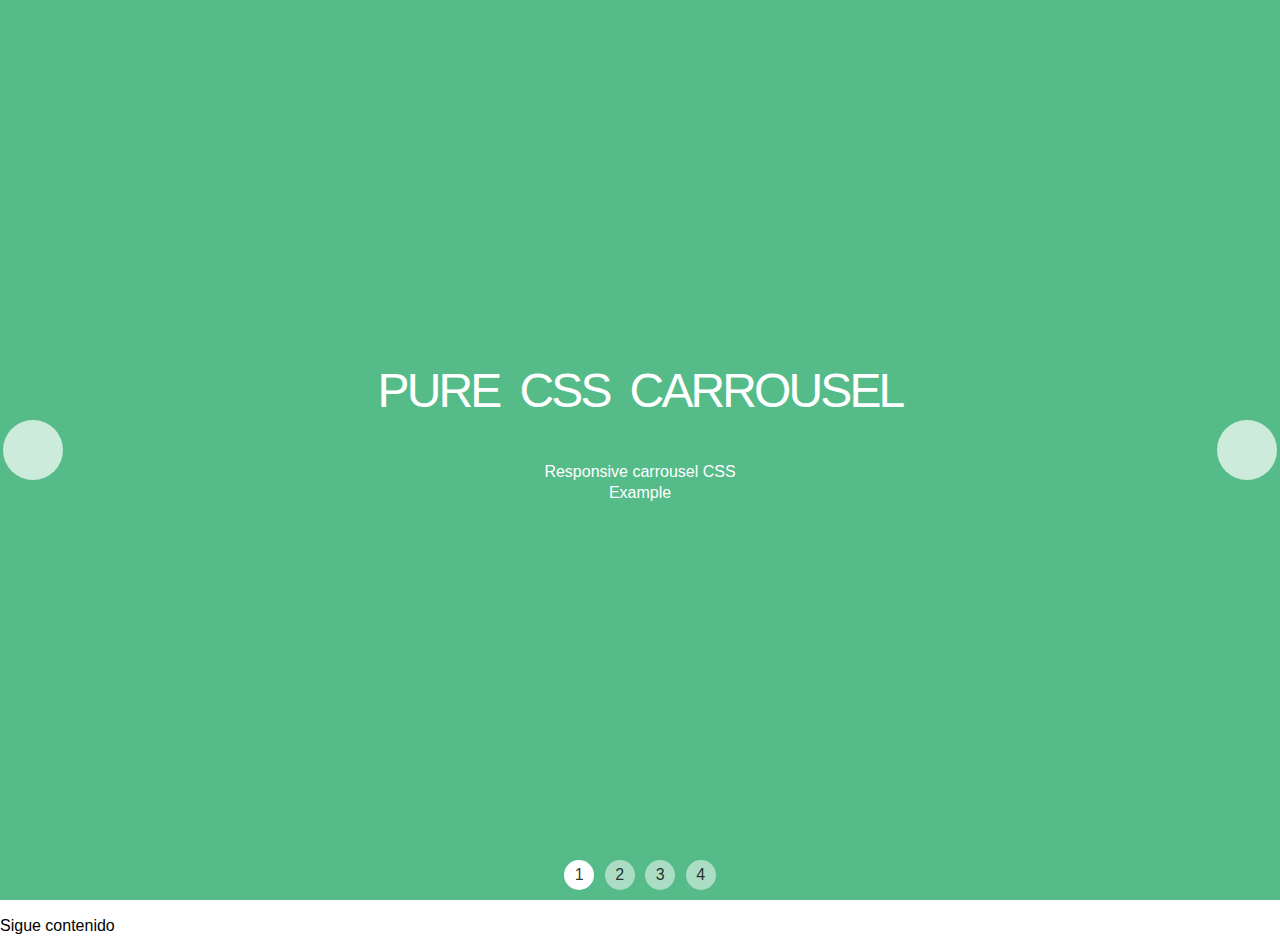
<file: src/carrousel.html>
<!DOCTYPE html>
<html lang="en">
<head>
    <meta charset="UTF-8">
    <meta http-equiv="X-UA-Compatible" content="IE=edge">
    <meta name="viewport" content="width=device-width, initial-scale=1.0">
    <link rel="shortcut icon" type="image/jpg" href="./img/favicon-32x32.png"/>
    <link rel="stylesheet" href="./css/carrousel.css">
    <title>Slideshow</title>
</head>
<body>
    
    <div class="CSSgal">

        <!-- Don't wrap targets in parent -->
        <s id="s1"></s> 
        <s id="s2"></s>
        <s id="s3"></s>
        <s id="s4"></s>
      
        <div class="slider">
          <div style="background:#5b8;">
                  <h2>PURE <b>CSS</b> CARROUSEL</h2>
                  <p>Responsive carrousel CSS<br>Example</p>
              </div>
          <div style="background:#85b;">
                  <h2>Slide 2</h2>
              </div>
          <div style="background:#e95;">
                  <h2>Slide 3</h2>
              </div>
          <div style="background:#e59;">
                  <h2>Slide 4</h2>
              </div>
        </div>
        
        <div class="prevNext">
          <div><a href="#s4"></a><a href="#s2"></a></div>
          <div><a href="#s1"></a><a href="#s3"></a></div>
          <div><a href="#s2"></a><a href="#s4"></a></div>
          <div><a href="#s3"></a><a href="#s1"></a></div>
        </div>
      
        <div class="bullets">
          <a href="#s1">1</a>
          <a href="#s2">2</a>
          <a href="#s3">3</a>
          <a href="#s4">4</a>
        </div>
      
      </div>

      <p>Sigue contenido</p>

</body>
</html>
</file>
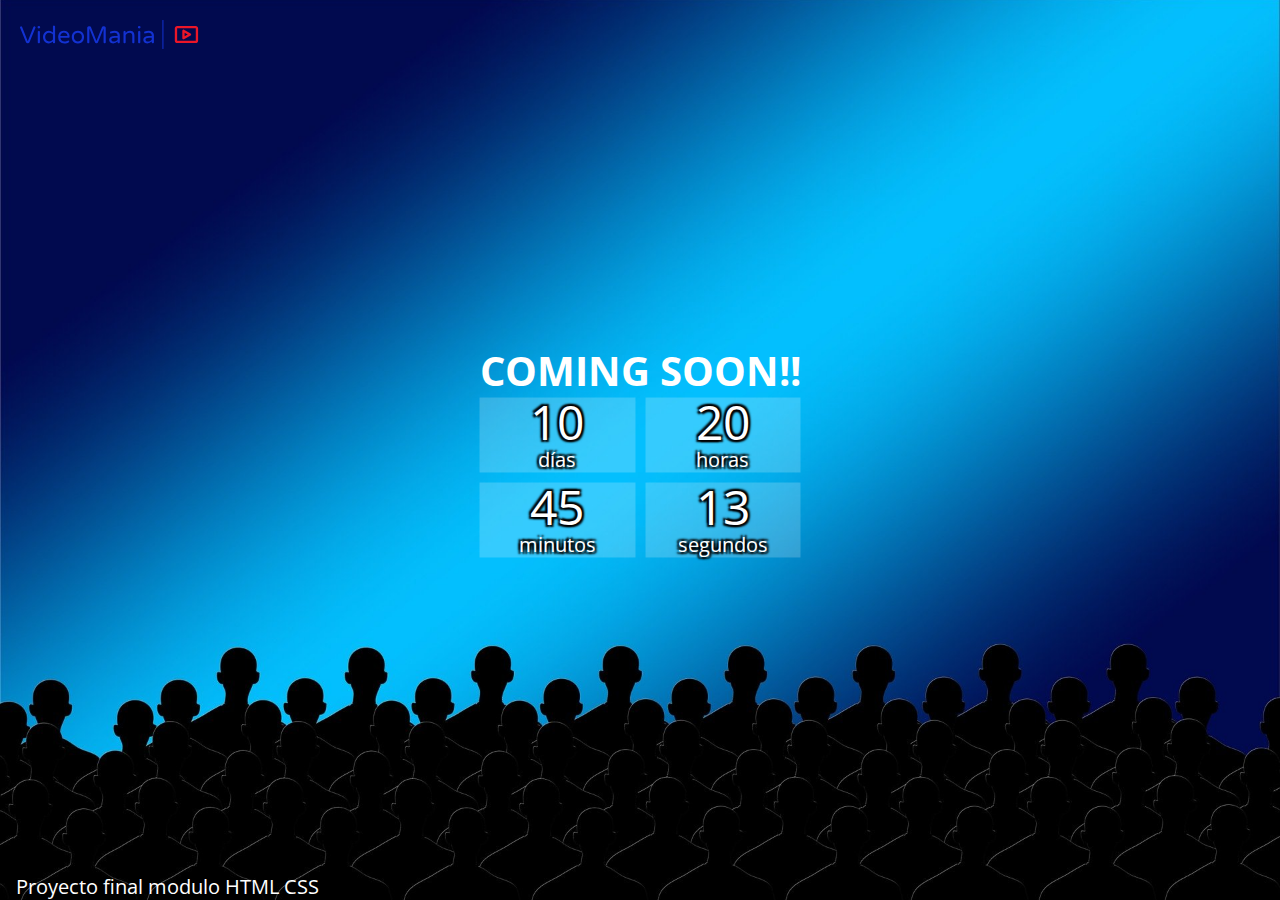
<file: src/coming-soon.html>
<!DOCTYPE html>
<html lang="es">
<head>
    <meta charset="UTF-8">
    <meta http-equiv="X-UA-Compatible" content="IE=edge">
    <meta name="viewport" content="width=device-width, initial-scale=1.0">
    <link rel="shortcut icon" type="image/jpg" href="./img/favicon-32x32.png"/>
    <link rel="stylesheet" href="./css/reset.css">
    <link rel="stylesheet" href="./css/coming-soon.css">
    <title>Coming soon - VideoMania</title>
</head>
<body>

<div class="bgimg">
  <div class="topleft">
    <a href="index.html" alt="Acceso a videoMania"><img src="img/logo.svg"></a>
  </div>
  <div class="middle">
    <h1>COMING SOON!!</h1>
    <hr>

    <div class="countdown">
        <div class="time">
          <div class="number">
            10
          </div>
          <div class="label">
            días
          </div>
        </div>
        <div class="time">
          <div class="number">
            20
          </div>
          <div class="label">
            horas
          </div>
        </div>
        <div class="time">
          <div class="number">
            45
          </div>
          <div class="label">
            minutos
          </div>
        </div>
        <div class="time">
          <div class="number">
            13
          </div>
          <div class="label">
            segundos
          </div>
        </div>
      </div>
  </div>
  <div class="bottomleft">
    <p>Proyecto final modulo HTML CSS</p>
  </div>
</div>

</body>
</html>
</file>
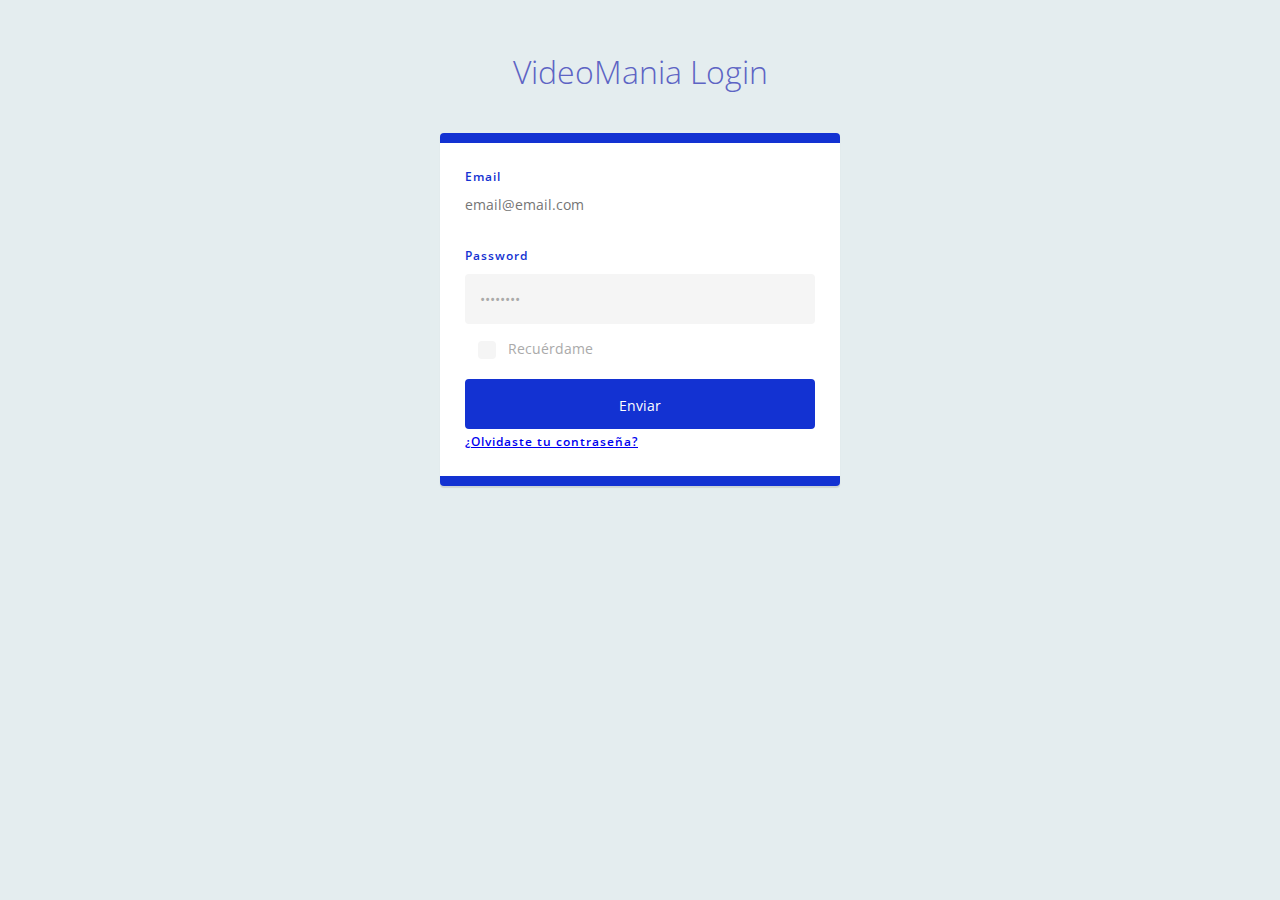
<file: src/login.html>
<!DOCTYPE html>
<html lang="es">
<head>
    <meta charset="UTF-8">
    <meta http-equiv="X-UA-Compatible" content="IE=edge">
    <meta name="viewport" content="width=device-width, initial-scale=1.0">
    <link rel="shortcut icon" type="image/jpg" href="./img/favicon-32x32.png"/>
    <link rel="stylesheet" href="./css/reset.css">
    <link rel="stylesheet" href="./css/forms.css">

    <title>Login - VideoMania</title>
</head>
<body>
    
    <h1>VideoMania Login</h1>

    <div id='form' class='_form'>
      <form action='./index.html' method='GET' name='login'>
    
        <fieldset>
            <legend>Email</legend>
            <input type='email' name='email' placeholder="email@email.com" />
          </fieldset>

        <fieldset>
          <legend>Password</legend>
          <input type='password' name='password' value='password' />
        </fieldset>
    

          <label class='input-check'>
            <input type='checkbox' name='rememberme' value='rememberme'><span>Recuérdame</span>
          </label>

        <input type='submit' name='submit' value='Enviar' />
      </form>

      <a href="./404.html" alt= "Olvidaste contraseña">¿Olvidaste tu contraseña?</a>
    </div>
</body>
</html>
</file>
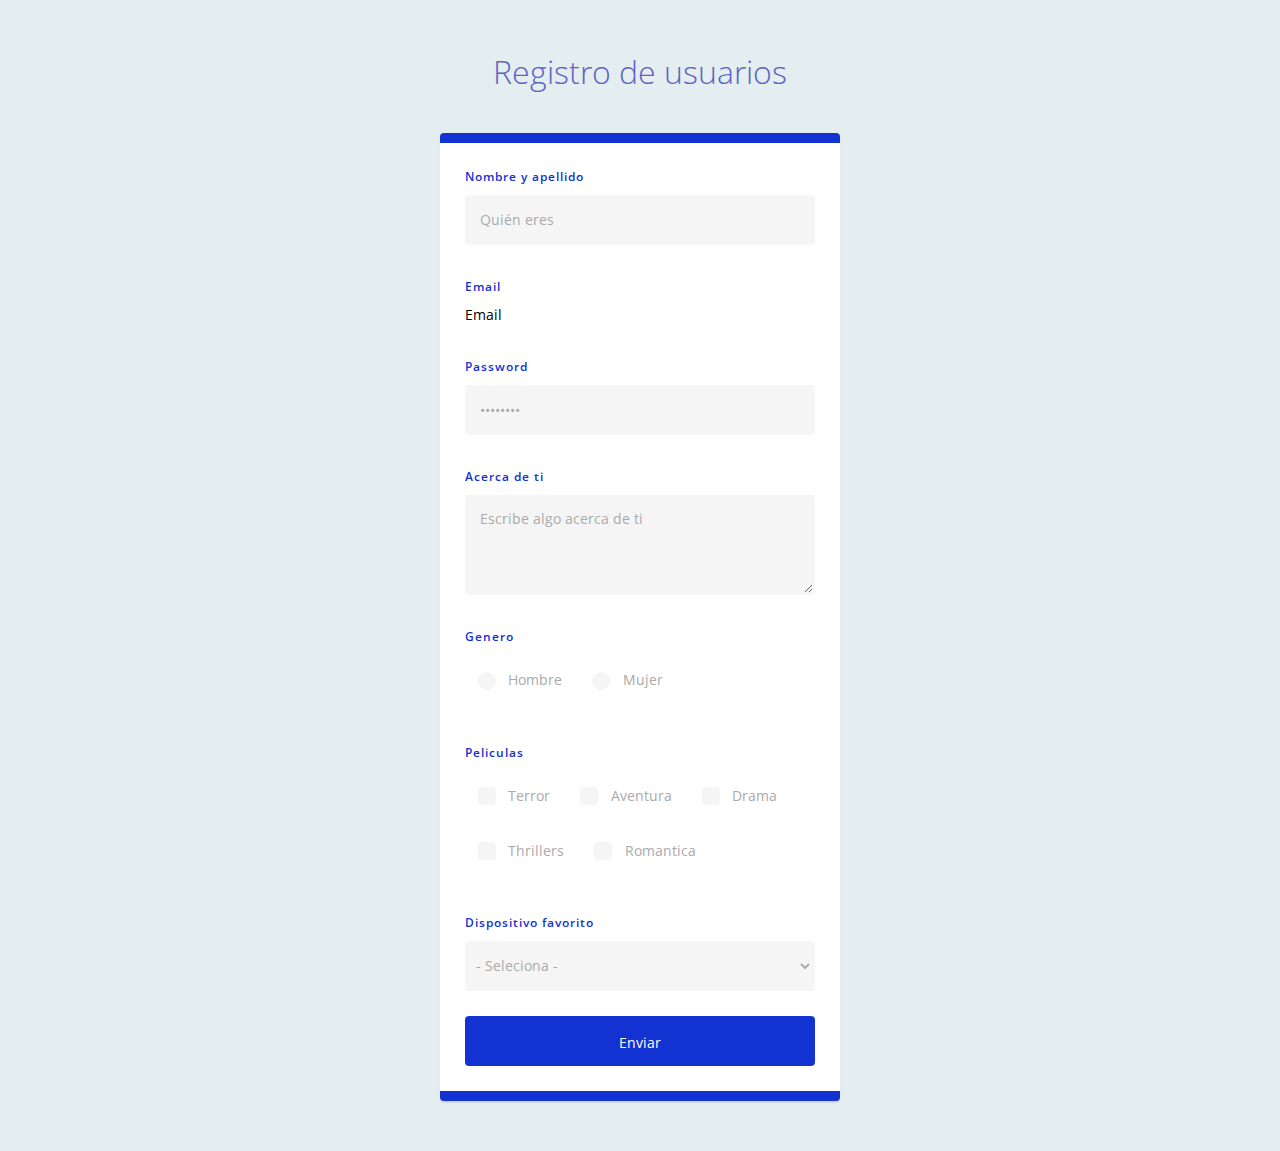
<file: src/registro.html>
<!DOCTYPE html>
<html lang="es">
<head>
    <meta charset="UTF-8">
    <meta http-equiv="X-UA-Compatible" content="IE=edge">
    <meta name="viewport" content="width=device-width, initial-scale=1.0">
    <link rel="shortcut icon" type="image/jpg" href="./img/favicon-32x32.png"/>
    <link rel="stylesheet" href="./css/reset.css">
    <link rel="stylesheet" href="./css/forms.css">
    <title>Registro - VideoMania</title>
</head>
<body>
    
    <h1>Registro de usuarios</h1>

    <div id='form' class='_form'>
      <form action='index.html' method='GET' name='addUser'>
    
        <fieldset>
          <legend>Nombre y apellido</legend>
          <input type='text' name='name' value='Quién eres' />
        </fieldset>
    
        <fieldset>
            <legend>Email</legend>
            <input type='email' name='email' value='Email' />
          </fieldset>

        <fieldset>
          <legend>Password</legend>
          <input type='password' name='password' value='password' />
        </fieldset>
    
    
        <fieldset>
          <legend>Acerca de ti</legend>
          <textarea name='about-yout'>Escribe algo acerca de ti</textarea>
        </fieldset>

        <fieldset>
          <legend>Genero</legend>
          <label class='input-check'>
                                <input type='radio' name='gender' value='m'><span>Hombre</span>
                          </label>
          <label class='input-check'>
                                <input type='radio' name='gender' value='f'><span>Mujer</span>
                          </label>
        </fieldset>
    
        <fieldset>
          <legend>Peliculas</legend>
          <label class='input-check'>
            <input type='checkbox' name='movies' value='terror'><span>Terror</span>
          </label>
          <label class='input-check'>
            <input type='checkbox' name='movies' value='adventure'><span>Aventura</span>
          </label>
          <label class='input-check'>
            <input type='checkbox' name='movies' value='dramas'><span>Drama</span>
          </label>
          <label class='input-check'>
            <input type='checkbox' name='movies' value='thrillers'><span>Thrillers</span>
          </label>
          <label class='input-check'>
            <input type='checkbox' name='movies' value='romantic'><span>Romantica</span>
          </label>
        </fieldset>

        <fieldset>
            <legend>Dispositivo favorito</legend>
            <label class='input-select'>
              <select name='film'>
                <option selected='selected'>- Seleciona -</option>
                <option value='tv'>SmarTV</option>
                <option value='computer'>Ordenador</option>
                <option value='mobile'>Movil</option>
              </select>
            </label>
          </fieldset>

        <input type='submit' name='submit' value='Enviar' />
      </form>
    </div>

</body>
</html>
</file>
<file: src/css/carrousel.css>
*{box-sizing: border-box; -webkit-box-sizing: border-box; }
html, body { height: 100%; }
body { margin: 0; font: 16px/1.3 sans-serif; }

/*
PURE RESPONSIVE CSS3 SLIDESHOW GALLERY by Roko C. buljan
http://stackoverflow.com/a/34696029/383904
*/

.CSSgal {
	position: relative;
	overflow: hidden;
	height: 100%; /* Or set a fixed height */
}

/* SLIDER */

.CSSgal .slider {
	height: 100%;
	white-space: nowrap;
	font-size: 0;
	transition: 0.8s;
}

/* SLIDES */

.CSSgal .slider > * {
	font-size: 1rem;
	display: inline-block;
	white-space: normal;
	vertical-align: top;
	height: 100%;
	width: 100%;
	background: none 50% no-repeat;
	background-size: cover;
}

/* PREV/NEXT, CONTAINERS & ANCHORS */

.CSSgal .prevNext {
	position: absolute;
	z-index: 1;
	top: 50%;
	width: 100%;
	height: 0;
}

.CSSgal .prevNext > div+div {
	visibility: hidden; /* Hide all but first P/N container */
}

.CSSgal .prevNext a {
	background: #fff;
	position: absolute;
	width:       60px;
	height:      60px;
	line-height: 60px; /* If you want to place numbers */
	text-align: center;
	opacity: 0.7;
	-webkit-transition: 0.3s;
					transition: 0.3s;
	-webkit-transform: translateY(-50%);
					transform: translateY(-50%);
	left: 0;
}
.CSSgal .prevNext a:hover {
	opacity: 1;
}
.CSSgal .prevNext a+a {
	left: auto;
	right: 0;
}

/* NAVIGATION */

.CSSgal .bullets {
	position: absolute;
	z-index: 2;
	bottom: 0;
	padding: 10px 0;
	width: 100%;
	text-align: center;
}
.CSSgal .bullets > a {
	display: inline-block;
	width:       30px;
	height:      30px;
	line-height: 30px;
	text-decoration: none;
	text-align: center;
	background: rgba(255, 255, 255, 1);
	-webkit-transition: 0.3s;
					transition: 0.3s;
}
.CSSgal .bullets > a+a {
	background: rgba(255, 255, 255, 0.5); /* Dim all but first */
}
.CSSgal .bullets > a:hover {
	background: rgba(255, 255, 255, 0.7) !important;
}

/* NAVIGATION BUTTONS */
/* ALL: */
.CSSgal >s:target ~ .bullets >* {      background: rgba(255, 255, 255, 0.5);}
/* ACTIVE */
#s1:target ~ .bullets >*:nth-child(1) {background: rgba(255, 255, 255,   1);}
#s2:target ~ .bullets >*:nth-child(2) {background: rgba(255, 255, 255,   1);}
#s3:target ~ .bullets >*:nth-child(3) {background: rgba(255, 255, 255,   1);}
#s4:target ~ .bullets >*:nth-child(4) {background: rgba(255, 255, 255,   1);}
/* More slides? Add here more rules */

/* PREV/NEXT CONTAINERS VISIBILITY */
/* ALL: */
.CSSgal >s:target ~ .prevNext >* {      visibility: hidden;}
/* ACTIVE: */
#s1:target ~ .prevNext >*:nth-child(1) {visibility: visible;}
#s2:target ~ .prevNext >*:nth-child(2) {visibility: visible;}
#s3:target ~ .prevNext >*:nth-child(3) {visibility: visible;}
#s4:target ~ .prevNext >*:nth-child(4) {visibility: visible;}
/* More slides? Add here more rules */

/* SLIDER ANIMATION POSITIONS */

#s1:target ~ .slider {transform: translateX(   0%); -webkit-transform: translateX(   0%);}
#s2:target ~ .slider {transform: translateX(-100%); -webkit-transform: translateX(-100%);}
#s3:target ~ .slider {transform: translateX(-200%); -webkit-transform: translateX(-200%);}
#s4:target ~ .slider {transform: translateX(-300%); -webkit-transform: translateX(-300%);}
/* More slides? Add here more rules */


/* YOU'RE THE DESIGNER! 
   ____________________
   All above was mainly to get it working :)
   CSSgal CUSTOM STYLES / OVERRIDES HERE: */

.CSSgal{
	color: #fff;	
	text-align: center;
}
.CSSgal .slider h2 {
	margin-top: 40vh;
	font-weight: 200;
	letter-spacing: -0.06em;
	word-spacing: 0.2em;
	font-size: 3em;
}
.CSSgal a {
	border-radius: 50%;
	margin: 0 3px;
	color: rgba(0,0,0,0.8);
	text-decoration: none;
}
</file>
<file: src/css/coming-soon.css>
@import url(https://fonts.googleapis.com/css?family=Open+Sans:400,300,600);
*{
    padding:0;
    margin:0;
    border:0;
    outline:0;
    font-family:"Open Sans";
    box-sizing:border-box;
    /*-webkit-text-size-adjust:none*/
}

body, html {
  height: 100%;
  margin: 0;
}

.bgimg {
   /* background-color: aqua;
  background-image: url('/src/img/forest.JPG');*/
  background: url('../img/coming.jpg') top center no-repeat;
  height: 100vh;
  background-position: center;
  background-size: cover;
  position: relative;
  color: white;
 /* font-family: "Courier New", Courier, monospace;*/
  font-size: 20px;
}

.topleft {
  position: absolute;
  top: 20px;
  left: 20px;
}

.bottomleft {
  position: absolute;
  bottom: 0;
  left: 16px;
}

.middle {
  position: absolute;
  top: 50%;
  left: 50%;
  transform: translate(-50%, -50%);
  text-align: center;
}

hr {
  margin: auto;
  width: 40%;
}

.countdown {
    display: grid;
    grid-template-columns: repeat(2, 1fr);
    gap: 10px;
    text-shadow: black 2px 2px 2px,
                 black -2px -2px 2px,
                 black 2px -2px 2px,
                 black -2px 2px 2px;
  }
  
  .countdown .time {
    background-color: rgba(255, 255, 255, .2);
    display: flex;
    flex-direction: column;
    justify-content: center;
    align-items: center;
  }
  
  .countdown .time .number {
    font-size: 3rem;
    line-height: 3rem;
    padding: 0;
  }
</file>
<file: src/css/forms.css>
@import url(https://fonts.googleapis.com/css?family=Open+Sans:400,300,600);
*{
    padding:0;
    margin:0;
    border:0;
    outline:0;
    font-family:"Open Sans";
    box-sizing:border-box;
    /*-webkit-text-size-adjust:none*/
}

html{
    background:#e4edef;/*EFE8E4*/
    padding:50px 20px
}

._form{
    width:100%;display:block
}

._form .input-select, ._form [type=checkbox],._form [type=checkbox] + span, ._form [type=password],._form [type=radio],._form [type=radio]+span,._form [type=submit],._form [type=text]{
    display:block;
    height:50px;
    line-height:50px;
    color:#aaa
}

._form [type=password],._form [type=submit],._form [type=text]{
    padding:0 12.5px
}

._form [type=submit]{
    background:#1332d2;
    margin-top:25px;
    color:#fff;
    cursor:pointer
}

._form textarea{
    padding:12.5px;
    min-height:100px;
    resize:vertical;color:#aaa
}

._form label.input-check{
    float:left;
    margin:0 5px 5px 0;
    padding:0 12.5px;
    display:block
}

._form label.input-check:after,._form label.input-check:before{
    display:block;
    width:100%;
    clear:both;
    content:""
}

._form label.input-check [type=checkbox],._form label.input-check [type=radio]{
    margin-right:12.5px
}

._form label.input-select{
    border-radius:4px
}

._form label.input-select select{
    width:100%;
    height:50px;
    line-height:50px;
    text-indent:5px;
    position:relative;
    top:-2px;
    color:#aaa;
    background:0 0
}

._form label.input-check,._form label.input-select{
    cursor:pointer
}

._form fieldset:not(:first-of-type){
    margin-top:33.33px
}

._form legend{
    margin-bottom:10px
}

._form .input-select,._form [type=password],._form [type=text],._form textarea{
    border:2px solid #f5f5f5
}
._form [type=submit]{
    border:2px solid #1332d2}
    
._form .input-select,._form .input-text,._form [type=checkbox]+span:before,._form [type=password],._form [type=submit],._form [type=text],._form textarea{border-radius:4px}._form [type=radio]+span:before{border-radius:50%}._form [type=checkbox],._form [type=radio]{display:none}._form [type=checkbox]+span:before,._form [type=radio]+span:before{
    position:relative;
    top:-1px;
    content:"";
    width:18px;
    height:18px;
    display:inline-block;
    vertical-align:middle;
    float:none;
    margin-right:12.5px;
    background:#f5f5f5
}

._form .input-select,._form [type=password],._form [type=text],._form textarea{
    background:#f5f5f5
}

/*
._form [type=checkbox],._form [type=checkbox]+span,._form [type=password],._form [type=radio],._form [type=radio]+span,._form [type=submit],._form [type=text],._form fieldset,._form label,._form label input+span:before,._form legend,._form textarea{
    -webkit-transition-property:background-color,color,border;
    transition-property:background-color,color,border;
    -webkit-transition-duration:.3s;
    transition-duration:.3s;
    -webkit-transition-timing-function:ease;transition-timing-function:ease;
    -webkit-transition-delay:0s;
    transition-delay:0s
}*/

._form [type=submit]:hover{
    background:#e91a33;
    border:2px solid #e91a33
}

._form .input-select:hover,._form [type=password]:hover,._form [type=text]:hover,._form textarea:hover{
    background:#fafafa;
    border-color:#e1e1e1;
    color:#969696
}

._form .input-select:active,._form [type=password]:active,._form [type=text]:active,._form textarea:active{
    background:#fafafa;
    border-color:#cdcdcd;
    color:#828282
}

._form .input-select:focus,._form [type=password]:focus,._form [type=text]:focus,._form textarea:focus{
    background:#fafafa;
    border-color:#1332d2;color:#1332d2}

._form [type=checkbox]:checked,._form [type=checkbox]:checked+span,._form [type=radio]:checked,._form [type=radio]:checked+span{
    color:#1332d2
}

._form [type=checkbox]:checked+span:before,._form [type=radio]:checked+span:before{
    background:#1332d2
}

._form label:hover [type=checkbox]:not(:checked)+span:before,._form label:hover [type=radio]:not(:checked)+span:before{
    background:#ebebeb
}

#form legend{
    color:#1332d2
}
h1{
    margin:auto;
    text-align:center;
    font-weight:300;
    margin-bottom:40px;
    color:#5d64c4}

#form{
    position:relative;
    background:#fff;
    max-width:400px;
    margin:auto;
    padding:25px;
    border-top:10px solid #1332d2;
    border-bottom:10px solid #1332d2;
    border-radius:4px;
    box-shadow:0 2px 1px rgba(0,0,0,.1)
}

#form *{
    font-size:14px
}

#form [type=password],#form [type=submit],#form [type=text],#form textarea{
    width:100%;
    display:block
}

#form legend, #form a{
    font-weight:600;
    font-size:12px;
    letter-spacing:1px
}
</file>
